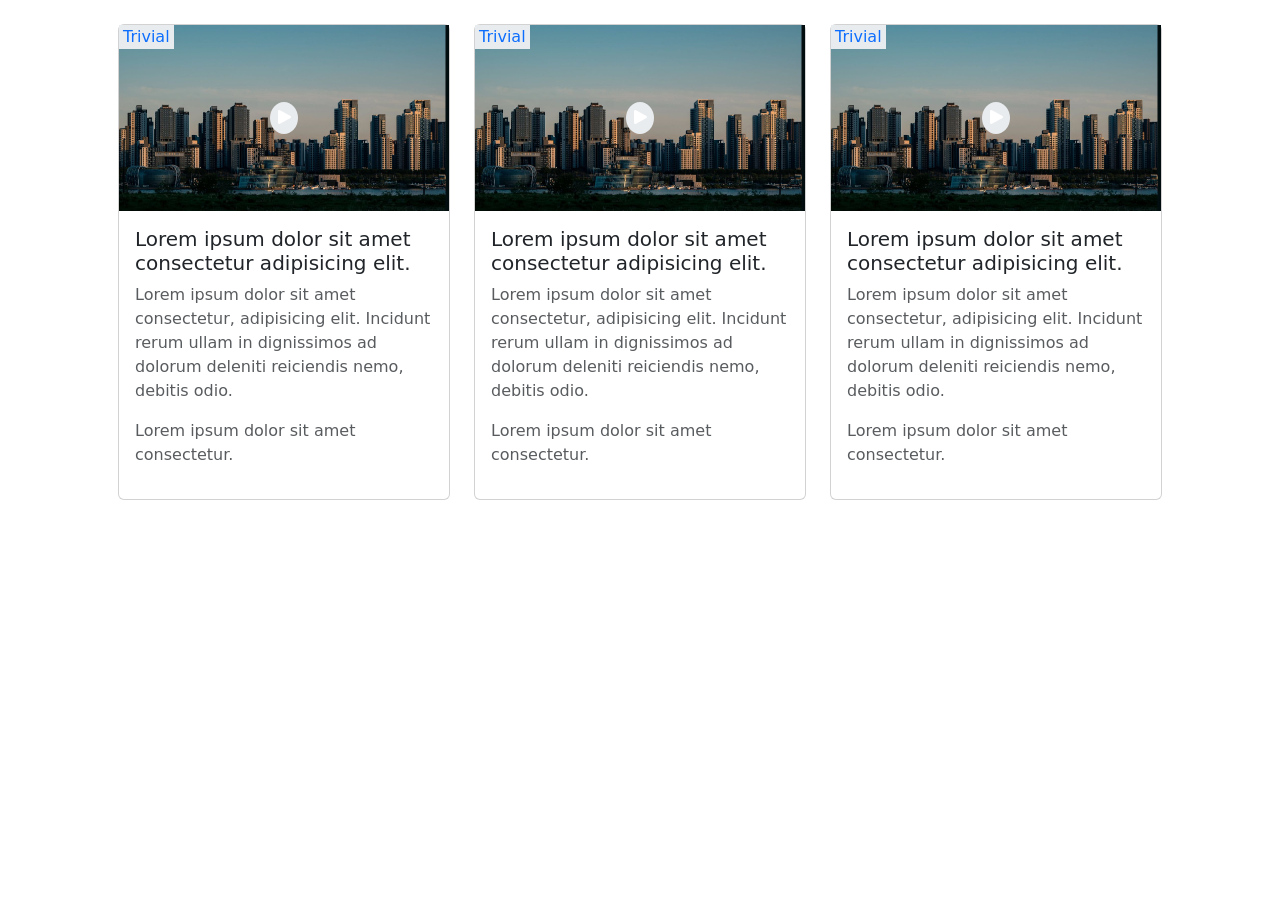
<file: bootstrap-cards/index.html>
<!DOCTYPE html>
<html lang="en">
<head>
    <meta charset="UTF-8">
    <meta name="viewport" content="width=device-width, initial-scale=1.0">
    <title>Document</title>
    <link rel="stylesheet" href="css/all.min.css">
    <link href="https://cdn.jsdelivr.net/npm/bootstrap@5.3.8/dist/css/bootstrap.min.css" rel="stylesheet" integrity="sha384-sRIl4kxILFvY47J16cr9ZwB07vP4J8+LH7qKQnuqkuIAvNWLzeN8tE5YBujZqJLB" crossorigin="anonymous">
</head>
<body>
    <div class="container">
        <div class="row d-flex justify-content-around m-4 ">
            <div class="col-md-4 d-flex">
                <div class="card">
                    <div class="card-up position-relative">
                            <img class="w-100" src="images/download (13).jpeg" alt="">
                        <div class=" position-absolute top-0 start-0 text-primary bg-body-secondary px-1">Trivial</div>
                        <div class="position-absolute top-50 start-50 bg-body-secondary rounded-circle p-1 translate-middle">
                            <i class="fa-solid fa-play text-white "></i>
                        </div>
                    </div>
                    <div class="card-down d-flex flex-column  p-3 justify-content-center">
                        <div class="">
                            <h5>Lorem ipsum dolor sit amet consectetur adipisicing elit.</h5>
                        </div>
                        <div class="text-body-secondary">
                            <p>Lorem ipsum dolor sit amet consectetur, adipisicing elit. Incidunt rerum ullam in dignissimos ad dolorum deleniti reiciendis nemo, debitis odio.</p>
                        </div>
                        <div class="text-body-secondary">
                            <p>Lorem ipsum dolor sit amet consectetur.</p>
                        </div>
                    </div>
                </div>
            </div>
            <div class="col-md-4">
                <div class="card">
                    <div class="card-up position-relative">
                            <img class="w-100" src="images/download (13).jpeg" alt="">
                        <div class="position-absolute top-0 start-0 text-primary bg-body-secondary px-1">Trivial</div>
                        <div class="position-absolute top-50 start-50 bg-body-secondary rounded-circle p-1 translate-middle">
                            <i class="fa-solid fa-play text-white "></i>
                        </div>
                    </div>
                    <div class="card-down d-flex flex-column  p-3 justify-content-center">
                        <div class="">
                            <h5>Lorem ipsum dolor sit amet consectetur adipisicing elit.</h5>
                        </div>
                        <div class="text-body-secondary">
                            <p>Lorem ipsum dolor sit amet consectetur, adipisicing elit. Incidunt rerum ullam in dignissimos ad dolorum deleniti reiciendis nemo, debitis odio.</p>
                        </div>
                        <div class="text-body-secondary">
                            <p>Lorem ipsum dolor sit amet consectetur.</p>
                        </div>
                    </div>
                </div>
            </div>
            <div class="col-md-4">
                <div class="card">
                    <div class="card-up position-relative">
                            <img class="w-100" src="images/download (13).jpeg" alt="">
                        <div class="position-absolute top-0 start-0 text-primary bg-body-secondary px-1">Trivial</div>
                        <div class="position-absolute top-50 start-50 bg-body-secondary rounded-circle p-1 translate-middle">
                            <i class="fa-solid fa-play text-white "></i>
                        </div>
                    </div>
                    <div class="card-down d-flex flex-column  p-3 justify-content-center">
                        <div class="">
                            <h5>Lorem ipsum dolor sit amet consectetur adipisicing elit.</h5>
                        </div>
                        <div class="text-body-secondary">
                            <p>Lorem ipsum dolor sit amet consectetur, adipisicing elit. Incidunt rerum ullam in dignissimos ad dolorum deleniti reiciendis nemo, debitis odio.</p>
                        </div>
                        <div class="text-body-secondary">
                            <p>Lorem ipsum dolor sit amet consectetur.</p>
                        </div>
                    </div>
                </div>
            </div>
        </div>
    </div>
    










    <script src="https://cdn.jsdelivr.net/npm/bootstrap@5.3.8/dist/js/bootstrap.bundle.min.js" integrity="sha384-FKyoEForCGlyvwx9Hj09JcYn3nv7wiPVlz7YYwJrWVcXK/BmnVDxM+D2scQbITxI" crossorigin="anonymous"></script>
</body>
</html>
</file>
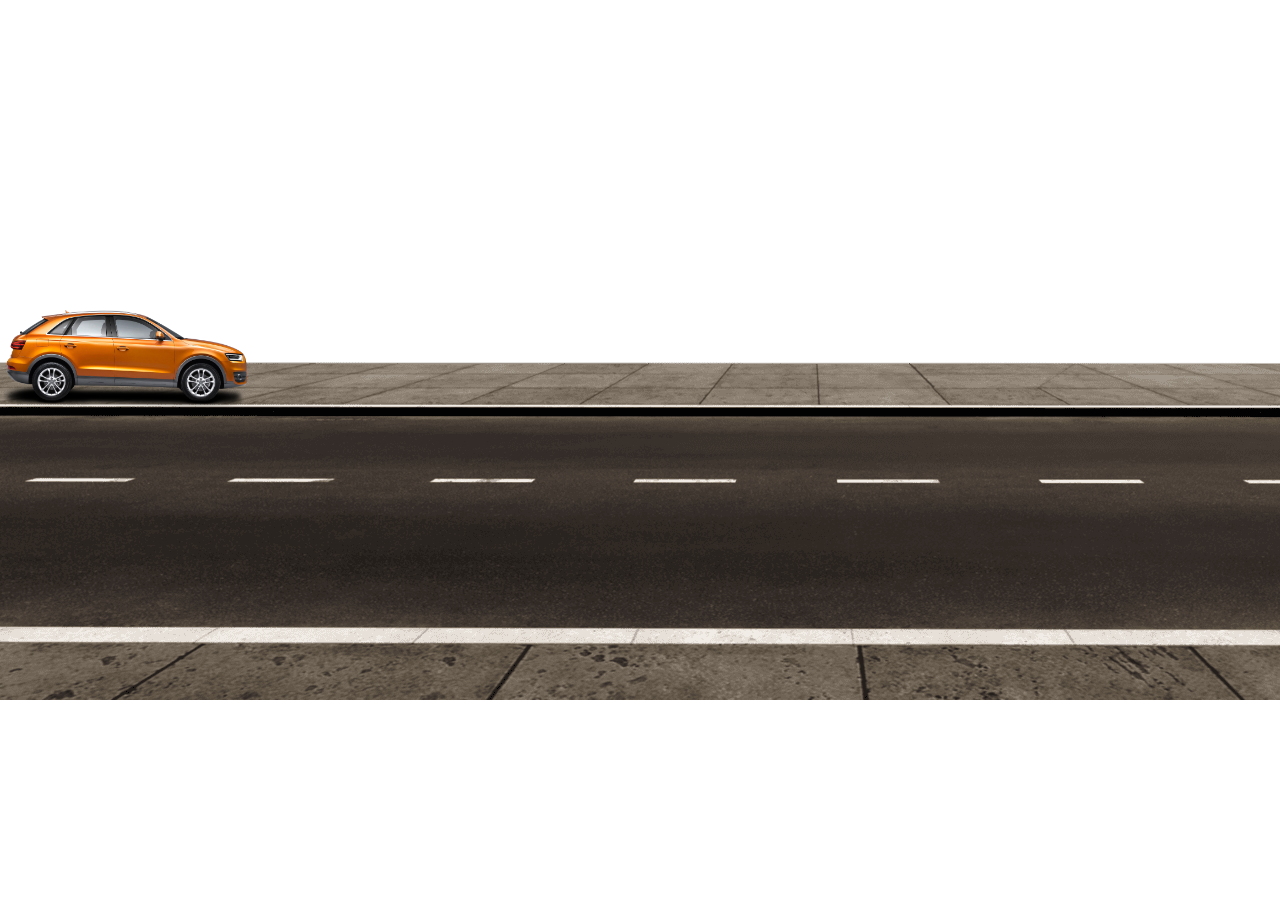
<file: car-animation/index.html>
<!DOCTYPE html>
<html lang="en">
<head>
    <meta charset="UTF-8">
    <meta name="viewport" content="width=device-width, initial-scale=1.0">
    <link rel="stylesheet" href="css/style.css">
    <title>Document</title>
</head>
<body>
    <div class="container">
    <img class="image" src="images/2-2-car-transparent.png" alt="">  
    </div>
</body>
</html>
</file>
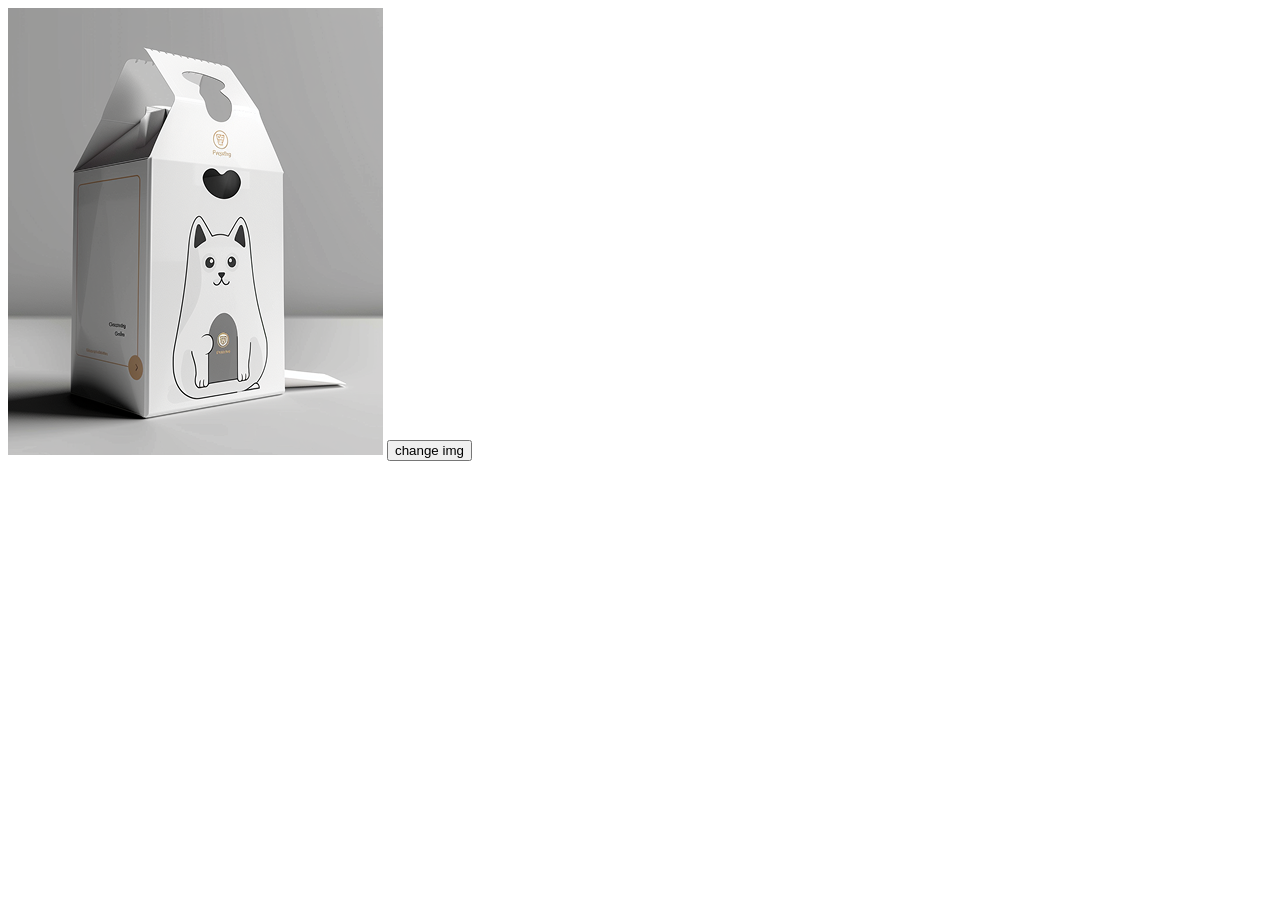
<file: change-img/index.html>
<!DOCTYPE html>
<html lang="en">
<head>
    <meta charset="UTF-8">
    <meta name="viewport" content="width=device-width, initial-scale=1.0">
    <title>Document</title>
</head>
<body>
    <img src="images/chemarro_about_a_design_of_a_pet_food_package_d4a19910-8b5f-4d58-b551-ed8984c3d276 (1).png" alt="">

    <button onclick="changeImg()">change img</button>
    <script src="script/script.js"></script>
</body>
</html>
</file>
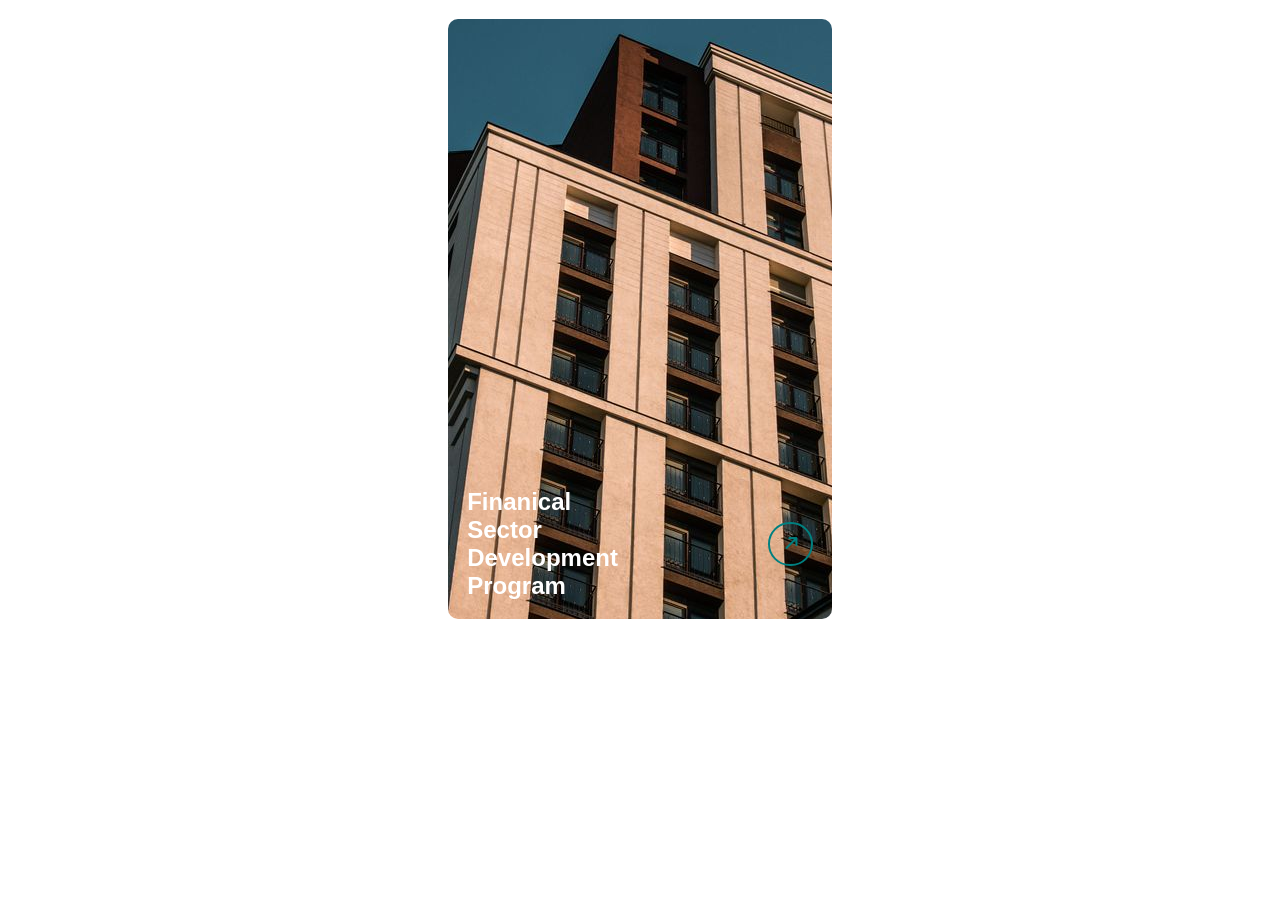
<file: flip-card/index.html>
<!DOCTYPE html>
<html lang="en">
<head>
    <meta charset="UTF-8">
    <meta name="viewport" content="width=device-width, initial-scale=1.0">
    <link rel="stylesheet" href="css/all.min.css">
    <link rel="stylesheet" href="css/style.css">
    <title>Document</title>
</head>
<body>
    <div class="container ">
        <div class="flip-card">
            <div class="inner">
                <div class="front bg-img">
                    <div class="body">
                        <h2>finanical sector development program</h2>
                        <div class="arrow-div">
                            <i class="fa-solid fa-arrow-up"></i>
                        </div>
                    </div>
                </div>
                <div class="back">
                    <h2>finanical sector development program</h2>
                    <p>Lorem ipsum dolor sit, amet consectetur adipisicing elit. Cum nesciunt ipsa nam eius ullam suscipit, facere recusandae iusto! Temporibus, consequuntur.</p>
                    <div class="link ">
                        <a  href="">read more</a>
                        <div class="arrow-div">
                            <i class="fa-solid fa-arrow-up"></i>
                        </div>
                    </div>

                </div>
           </div>
        </div>
    </div> 
</body>
</html>
</file>
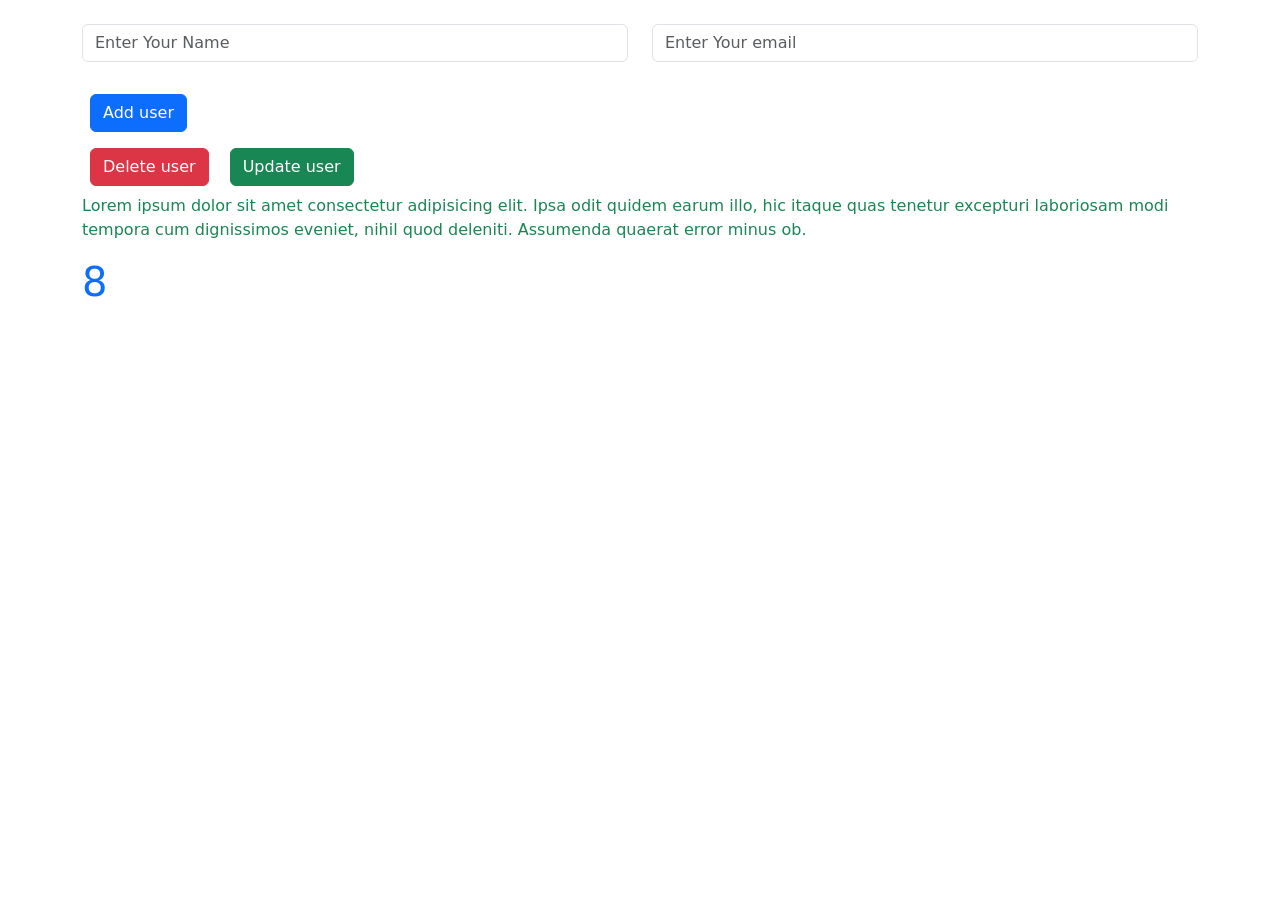
<file: form/index.html>
<!DOCTYPE html>
<html lang="en">
<head>
    <meta charset="UTF-8">
    <meta name="viewport" content="width=device-width, initial-scale=1.0">
    <link rel="stylesheet" href="css/all.min.css">
    <link rel="stylesheet" href="css/bootstrap.min.css">
    <title>Document</title>
</head>
<body>
    <div class="container">
    <form action="" class="row" id="Form">
        <div class="col-12 col-md-6">
        <input type="text" class="form-control my-4" id="name" name="name" placeholder="Enter Your Name">
        </div>
        <div class="col-12 col-md-6">
        <input type="email" class="form-control my-4" id="email" name="email" placeholder="Enter Your email">
        </div>
        <div class="d-flex">
        <button class="btn btn-primary  m-2" id="addBtn">Add user</button>
    </div>
</form>
<button class="btn btn-danger  m-2 "id="delBtn" >Delete user</button>
<button class="btn btn-success  m-2" id="updateBtn">Update user</button>
    <div id="userContainer">

    </div>
    <div class="div">
        <p class="text-success" id="text">Lorem ipsum dolor sit amet consectetur adipisicing elit. Ipsa odit quidem earum illo, hic itaque quas tenetur excepturi laboriosam modi tempora cum dignissimos eveniet, nihil quod deleniti. Assumenda quaerat error minus ob.</p>
    <h1 class="text-primary"></h1>
    </div>
    </div>
    



    <script src="js/bootstrap.min.js"></script>
    <script src="js/script.js"></script>
</body>
</html>
</file>
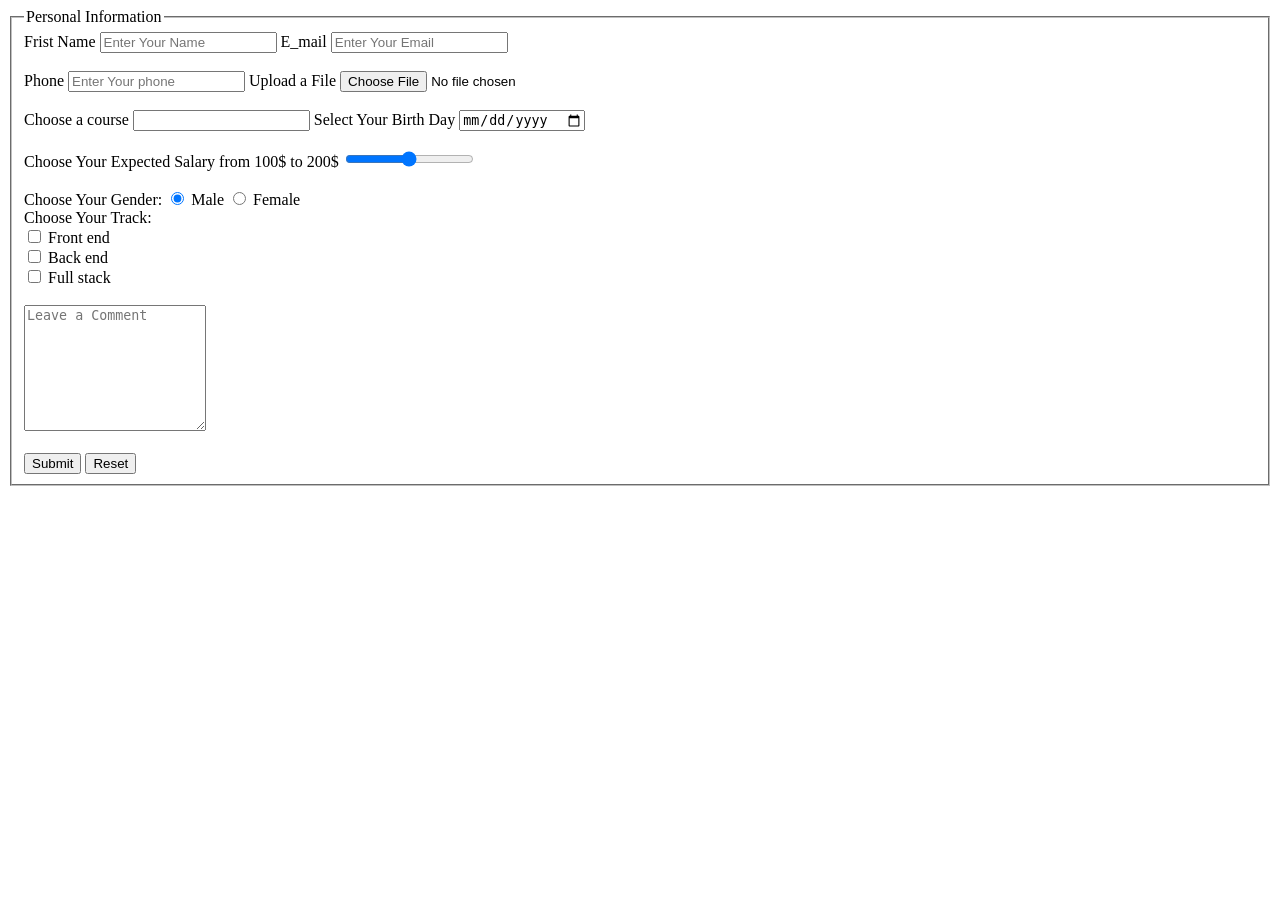
<file: html-form/index.html>
<!DOCTYPE html>
<html lang="en">
<head>
    <meta charset="UTF-8">
    <meta name="viewport" content="width=device-width, initial-scale=1.0">
    <title>Document</title>
</head>
<body>
    <form action="" method="post">
        <fieldset >
            <legend>Personal Information</legend>
        <label for="fname">Frist Name</label>
        <input type="text" pattern="[A-Za-z ]+" name="fname" placeholder="Enter Your Name" maxlength="5" id="fname" >
        
        <label for="email">E_mail</label>
        <input type="email" name="email" placeholder="Enter Your Email"  id="email" required pattern="[a-zA-Z0-9._%+-]+@[a-zA-Z0-9.-]+\.[a-zA-Z]{2,}"><br><br>
        <label for="phone">Phone</label>
        <input type="tel" name="phone" placeholder="Enter Your phone"  id="phone" required pattern="01[0125][0-9]{8}" >
        <label for="file">Upload a File</label>
        <input type="file" name="file"  id="file" required accept=".png" ><br><br>  
        <label for="course">Choose a course</label>

        <input list="courses" id="course" name="course">
        <datalist id="courses">
           <option value="Network">
           <option value="AI">
           <option value="Front end">
           <option value="Back end">
        </datalist>

        <label for="bday">Select Your Birth Day</label>
        <input type="date" name="bd"  id="bday" required  ><br><br> 

        
        <label for="salary">Choose Your Expected Salary from 100$ to 200$</label>
        <input type="range" min="100" max="200" id="salary" name="salary"><br><br> 
        
        <label >Choose Your Gender:</label>
        <input type="radio" name="gender" value="Male"  checked> <label >Male</label>
        <input type="radio" name="gender" value="Female" > <label >Female</label><br>

        <label >Choose Your Track:</label><br>
        <input type="checkbox" name="Track1" value="Front end" > <label >Front end</label><br>
        <input type="checkbox" name="Track2" value="Back end" > <label >Back end</label><br>
        <input type="checkbox" name="Track2" value="Full stack" > <label >Full stack</label><br>
        
        <br><textarea cols="20" rows="8" name="comment"  required  placeholder="Leave a Comment" pattern="[A-Za-z ]+"></textarea> <br><br>

        <input type="submit">
        <input type="reset">
    </fieldset>
    </form>
</body>
</html>
</file>
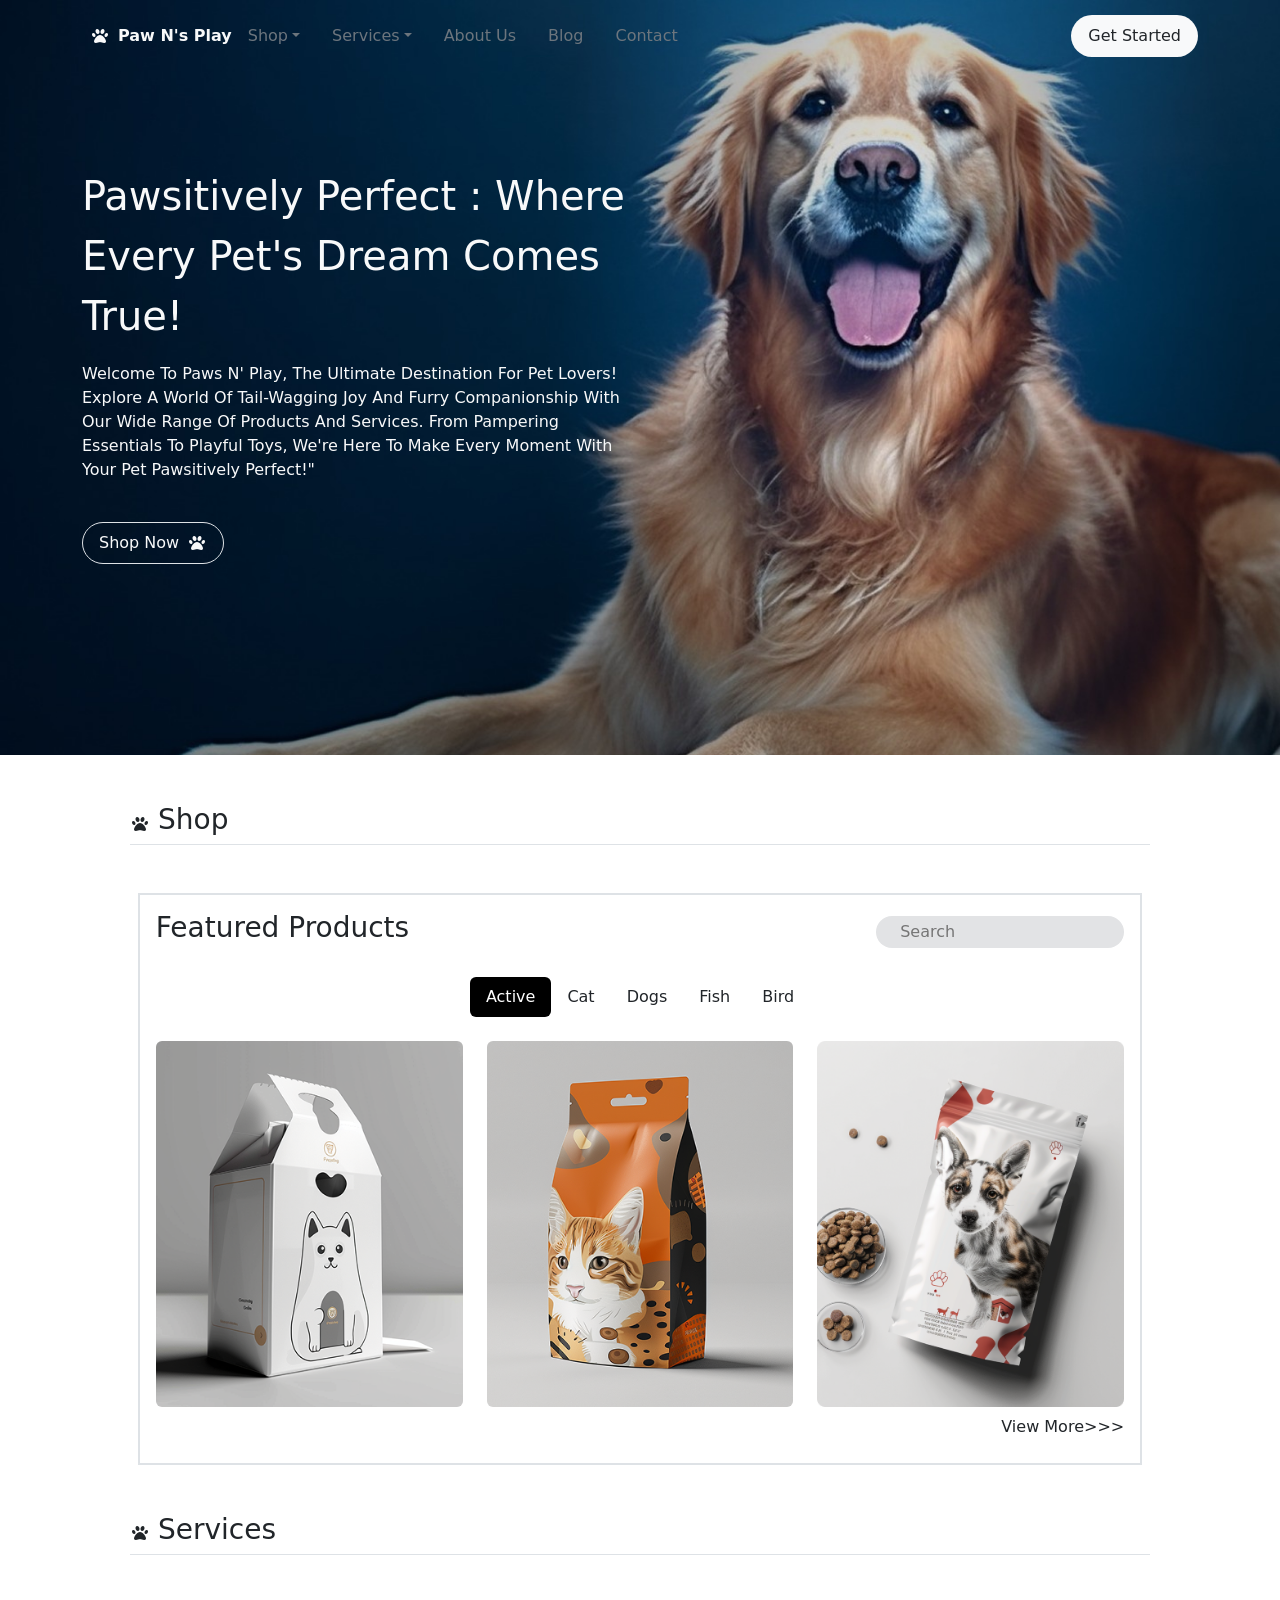
<file: pawsitively/index.html>
<!doctype html>
<html lang="en">
  <head>
    <meta charset="UTF-8" />
    <meta name="viewport" content="width=device-width, initial-scale=1.0" />
    <link rel="stylesheet" href="css/all.min.css" />
    <link rel="stylesheet" href="css/bootstrap.min.css" />
    <link rel="stylesheet" href="css/style.css" />
    <title>pawsitively</title>
  </head>
  <body>
    <nav class="position-absolute  w-100 py-2">
      <div
        class="container d-flex align-items-center justify-content-between  "
      >
        <ul class="nav justify-content-center p-2">
          <div
            class="d-flex align-items-center gap-2 justify-content-center text-light"
          >
            <i class="fa-solid fa-paw"></i>
            <span class="fw-bold">Paw n's play</span>
          </div>
          <li class="nav-item dropdown">
            <a
              class="nav-link dropdown-toggle text-secondary text-secondary"
              data-bs-toggle="dropdown"
              href="#"
              role="button"
              aria-expanded="false"
              >shop</a
            >
            <ul class="dropdown-menu">
              <li><a class="dropdown-item" href="#">Action</a></li>
              <li><a class="dropdown-item" href="#">Another action</a></li>
              <li><a class="dropdown-item" href="#">Something else here</a></li>
              <li>
                <hr class="dropdown-divider" />
              </li>
              <li><a class="dropdown-item" href="#">Separated link</a></li>
            </ul>
          </li>
          <li class="nav-item dropdown">
            <a
              class="nav-link dropdown-toggle text-secondary"
              data-bs-toggle="dropdown"
              href="#"
              role="button"
              aria-expanded="false"
              >Services</a
            >
            <ul class="dropdown-menu">
              <li><a class="dropdown-item" href="#">Action</a></li>
              <li><a class="dropdown-item" href="#">Another action</a></li>
              <li><a class="dropdown-item" href="#">Something else here</a></li>
              <li><hr class="dropdown-divider" /></li>
              <li><a class="dropdown-item" href="#">Separated link</a></li>
            </ul>
          </li>
          <li class="nav-item">
            <a
              class="nav-link active text-secondary"
              aria-current="page"
              href="#"
              >about us</a
            >
          </li>
          <li class="nav-item">
            <a class="nav-link text-secondary" href="#">blog</a>
          </li>
          <li class="nav-item">
            <a class="nav-link text-secondary" href="#">contact</a>
          </li>
        </ul>
        <div class="nav-btn">
          <button
            class="btn bg-light rounded-pill py-2 px-3 text-capitalize fw-medium"
          >
            get started
          </button>
        </div>
        <div class="text-light d-none nav-bar border border-2 rounded-1">
          <i class="fa-solid fa-bars"></i>
        </div>
      </div>
    </nav>
    <section class="sec1">
      <div
        class="container d-flex flex-column justify-content-start align-items-left text-light"
      >
        <p class="fs-1 fw-medium first-head w-50">
          Pawsitively Perfect : Where Every Pet's Dream Comes True!
        </p>
        <p class="first-body w-50">
          Welcome to Paws n' Play, the ultimate destination for pet lovers!
          Explore a world of tail-wagging joy and furry companionship with our
          wide range of products and services. From pampering essentials to
          playful toys, we're here to make every moment with your pet
          pawsitively perfect!"
        </p>
        <button
          class="btn bg-transparent text-light rounded-pill py-2 px-3 text-capitalize fw-medium d-flex gap-2 align-items-center border shop my-4"
        >
          <span>shop now</span>
          <i class="fa-solid fa-paw"></i>
        </button>
      </div>
    </section>
    <section class="sec2">
      <div class="container">
        <div class="d-flex align-items-center justify-content-between gap-2 border-bottom m-5">
          <div class="d-flex align-items-center gap-2">
            <i class="fa-solid fa-paw"></i>
          <h3>shop</h3>
          </div>
          <div class="text-secondary magnifying-glass d-none">
            <i class="fa-solid fa-magnifying-glass"></i>
          </div>

        </div>
        <div class="border border-2 featured p-3">
          <div class="d-flex justify-content-between align-items-center">
            <h3>featured products</h3>
            <div>
              <input
                class="bg-secondary-subtle border-0 rounded-pill py-1 px-4 search"
                type="text"
                placeholder="search"
              />
            </div>
          </div>
          <div>
            <ul class="nav nav-pills justify-content-center fw-medium py-4">
              <li class="nav-item">
                <a class="nav-link active random" aria-current="page" href="#"
                  >Active</a
                >
              </li>
              <li class="nav-item">
                <a class="nav-link text-dark" href="#">cat</a>
              </li>
              <li class="nav-item">
                <a class="nav-link text-dark" href="#">dogs</a>
              </li>
              <li class="nav-item">
                <a class="nav-link text-dark" href="#">fish</a>
              </li>
              <li class="nav-item">
                <a class="nav-link text-dark" href="#">bird</a>
              </li>
            </ul>
          </div>
          <div class="row row-gap-3">
            <div class="col-lg-4 col-md-6 col-sm-12  ">
                <img
                  class="rounded-2 shop-img w-100"
                  src="images/chemarro_about_a_design_of_a_pet_food_package_d4a19910-8b5f-4d58-b551-ed8984c3d276 (1).png"
                  alt=""
                />
                </div>
                <div class="col-lg-4 col-md-6 col-sm-12   ">
                <img
                  class="rounded-2 shop-img w-100"
                  src="images/chemarro_about_a_design_of_a_pet_food_package_d4a19910-8b5f-4d58-b551-ed8984c3d276.png"
                  alt=""
                />
                </div>
                <div class="col-lg-4 col-md-6 col-sm-12  spical-img ">
                <img class="shop-img w-100" src="images/Product Card.png" alt="" />
                </div>
          </div>
          <div class="d-flex justify-content-end py-2 ">
            <a class='view-more' href="#">view more>>></a>
          </div>
        </div>
      </div>
    </section>
    <section>
        <div class="container">
             <div class="d-flex align-items-center justify-content-between gap-2 border-bottom m-5">
          <div class="d-flex align-items-center gap-2">
            <i class="fa-solid fa-paw"></i>
          <h3>services</h3>
          </div>
        </div>
       

        </div>


    </section>
    <script src="script/bootstrap.min.js"></script>
  </body>
</html>
</file>
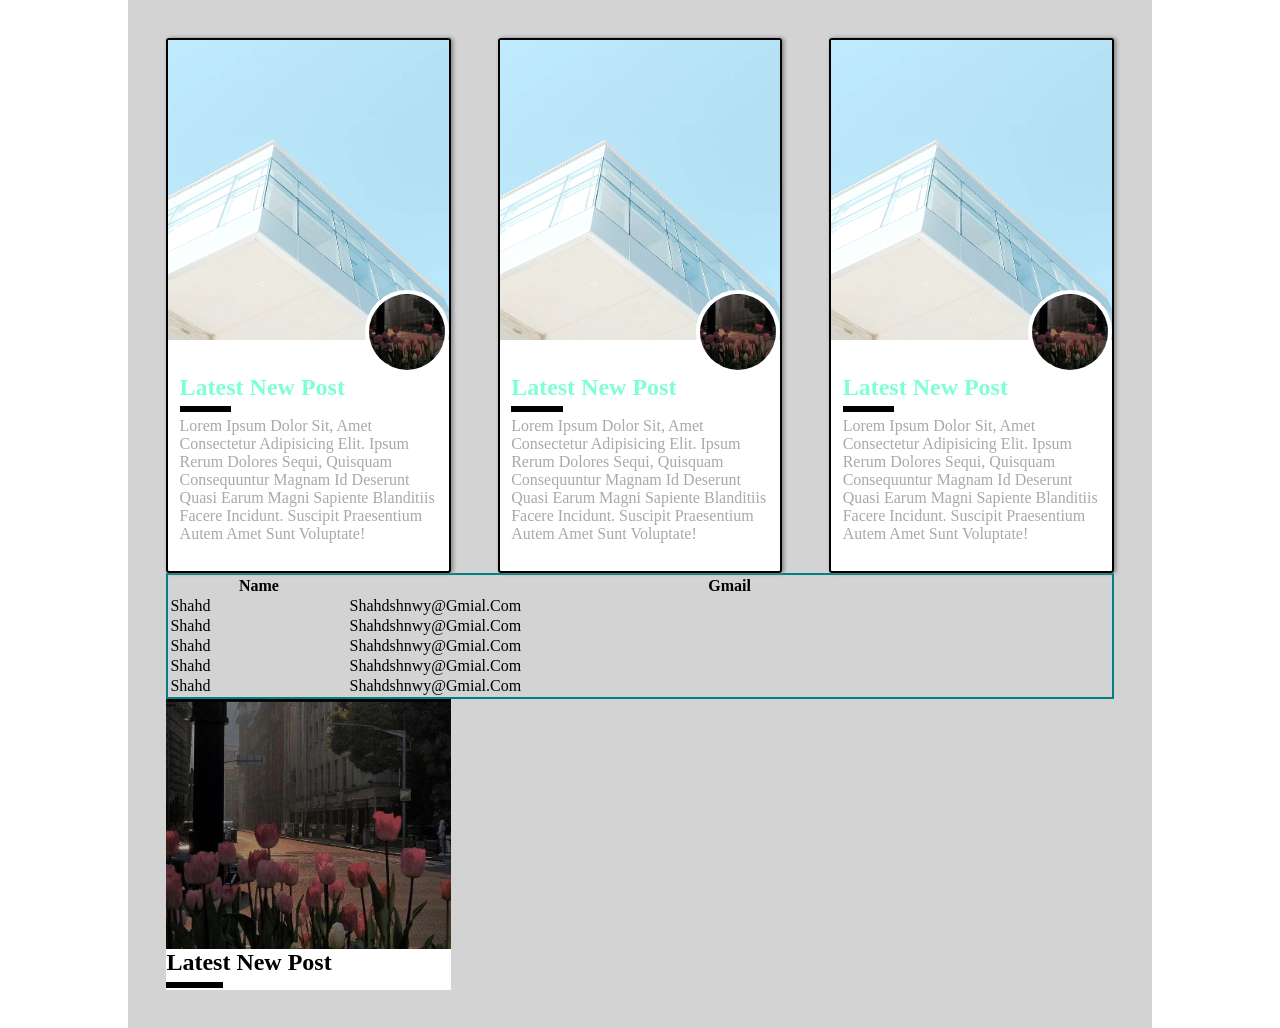
<file: session-exercises/index.html>
<!DOCTYPE html>
<html lang="en">
<head>
    <meta charset="UTF-8">
    <meta name="viewport" content="width=device-width, initial-scale=1.0">
    <link rel="stylesheet" href="css/style.css">
    <title>Document</title>
</head>
<body>
    <div class="container">
        <div class="card-container">
        <div class="card one">
            <div class="image-cont">
                <img class="bg-img" src="images/download (14).jpeg" alt="">
            <div class="layout">
                <p>read more</p>
            </div>
        </div>
            
            <div class="picture-cont"><img class="pic-img" src="images/download (19).jpeg" alt=""></div>
            <div class="body">
                <h2>latest new post</h2>
                <hr class="line">
                <p>Lorem ipsum dolor sit, amet consectetur adipisicing elit. Ipsum rerum dolores sequi, quisquam consequuntur magnam id deserunt quasi earum magni sapiente blanditiis facere incidunt. Suscipit praesentium autem amet sunt voluptate!</p>
            </div>
        </div>
        <div class="card two">
            <div class="image-cont">
                <img class="bg-img" src="images/download (14).jpeg" alt="">
            <div class="layout">
                <p>read more</p>
            </div>
        </div>
            
            <div class="picture-cont"><img class="pic-img" src="images/download (19).jpeg" alt=""></div>
            <div class="body">
                <h2>latest new post</h2>
                <hr class="line">
                <p>Lorem ipsum dolor sit, amet consectetur adipisicing elit. Ipsum rerum dolores sequi, quisquam consequuntur magnam id deserunt quasi earum magni sapiente blanditiis facere incidunt. Suscipit praesentium autem amet sunt voluptate!</p>
            </div>
        </div>
        <div class="card three">
            <div class="image-cont">
                <img class="bg-img" src="images/download (14).jpeg" alt="">
            <div class="layout">
                <p>read more</p>
            </div>
        </div>
            
            <div class="picture-cont"><img class="pic-img" src="images/download (19).jpeg" alt=""></div>
            <div class="body">
                <h2>latest new post</h2>
                <hr class="line">
                <p>Lorem ipsum dolor sit, amet consectetur adipisicing elit. Ipsum rerum dolores sequi, quisquam consequuntur magnam id deserunt quasi earum magni sapiente blanditiis facere incidunt. Suscipit praesentium autem amet sunt voluptate!</p>
            </div>
        </div>
        </div>
        <div class="table-container">
            <table class="data">
                
                
            <tr class="row">
                <th>name</th>
                <th>gmail</th>
            </tr>
            <tr>
                <td>shahd</td>
                <td>shahdshnwy@gmial.com</td>
            </tr>
            <tr>
                <td>shahd</td>
                <td>shahdshnwy@gmial.com</td>
            </tr>
            <tr>
                <td>shahd</td>
                <td>shahdshnwy@gmial.com</td>
            </tr>
            <tr>
                <td>shahd</td>
                <td>shahdshnwy@gmial.com</td>
            </tr>
            <tr>
                <td>shahd</td>
                <td>shahdshnwy@gmial.com</td>
            </tr>
            </table>
        </div>

        <div class="newcity ">
            <div class="image">
                <img class="pic" src="images/download (19).jpeg" alt="">
                <div class="p-absoult">
                    <h2>latest new post</h2>
                    <hr class="line ">
                    <p class="text-gray">Lorem ipsum dolor sit, amet consectetur adipisicing elit.  raesentium autem amet sunt voluptate!</p>
                    <a href="" class="link">read more</a>
                </div>
            </div>

        </div>


        
    </div>
    
</body>
</html>
</file>
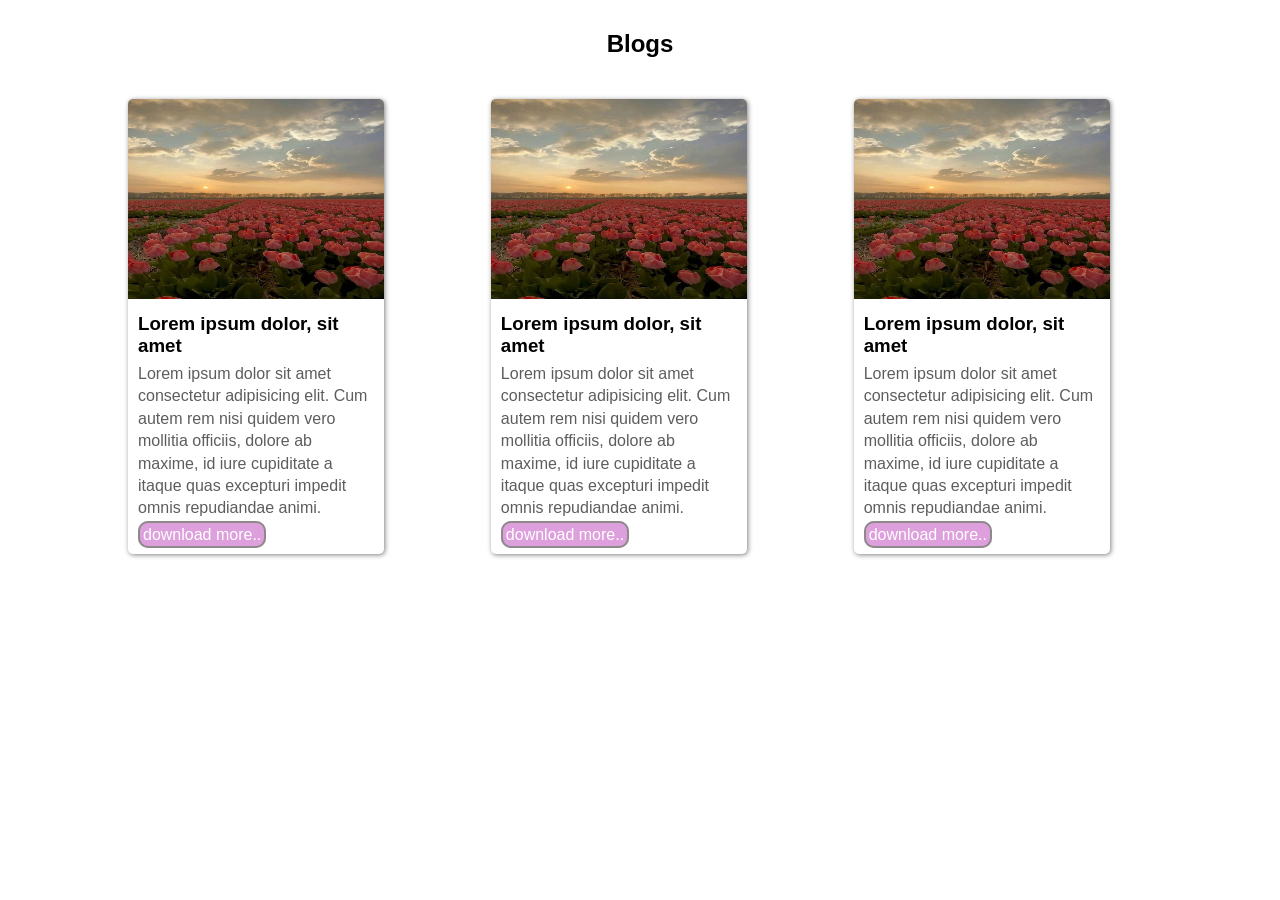
<file: css-section/Task1/index.html>
<!DOCTYPE html>
<html lang="en">
<head>
    <meta charset="UTF-8">
    <meta name="viewport" content="width=device-width, initial-scale=1.0">
    <title>Document</title>
    <link rel="stylesheet" href="css/style.css">
</head>
<body>
    <div class="container">
        <div class="header">
            <h2>Blogs</h2>
        </div>
        <div class="card">
            <div class="card-img">
            <img src="imgs/download (6).jpeg" alt="flower">
        </div>
        <div class="card-body">
            <h3>Lorem ipsum dolor, sit amet </h3>
            <p>Lorem ipsum dolor sit amet consectetur adipisicing elit. Cum autem rem nisi quidem vero mollitia officiis, dolore ab maxime, id iure cupiditate a itaque quas excepturi impedit omnis repudiandae animi.</p>
            <a href="https://www.pinterest.com/?utm_source=homescreen_icon">download more..</a>
        </div>
        </div>
        <div class="card middle-card">
            <div class="card-img">
            <img src="imgs/download (6).jpeg" alt="flower">
        </div>
        <div class="card-body ">
            <h3>Lorem ipsum dolor, sit amet </h3>
            <p>Lorem ipsum dolor sit amet consectetur adipisicing elit. Cum autem rem nisi quidem vero mollitia officiis, dolore ab maxime, id iure cupiditate a itaque quas excepturi impedit omnis repudiandae animi.</p>
            <a href="https://www.pinterest.com/?utm_source=homescreen_icon">download more..</a>
        </div>
        </div>
        <div class="card">
            <div class="card-img">
            <img src="imgs/download (6).jpeg" alt="flower">
        </div>
        <div class="card-body">
            <h3>Lorem ipsum dolor, sit amet </h3>
            <p>Lorem ipsum dolor sit amet consectetur adipisicing elit. Cum autem rem nisi quidem vero mollitia officiis, dolore ab maxime, id iure cupiditate a itaque quas excepturi impedit omnis repudiandae animi.</p>
            <a href="https://www.pinterest.com/?utm_source=homescreen_icon">download more..</a>
        </div>
        </div>
    </div>
</body>
</html>
</file>
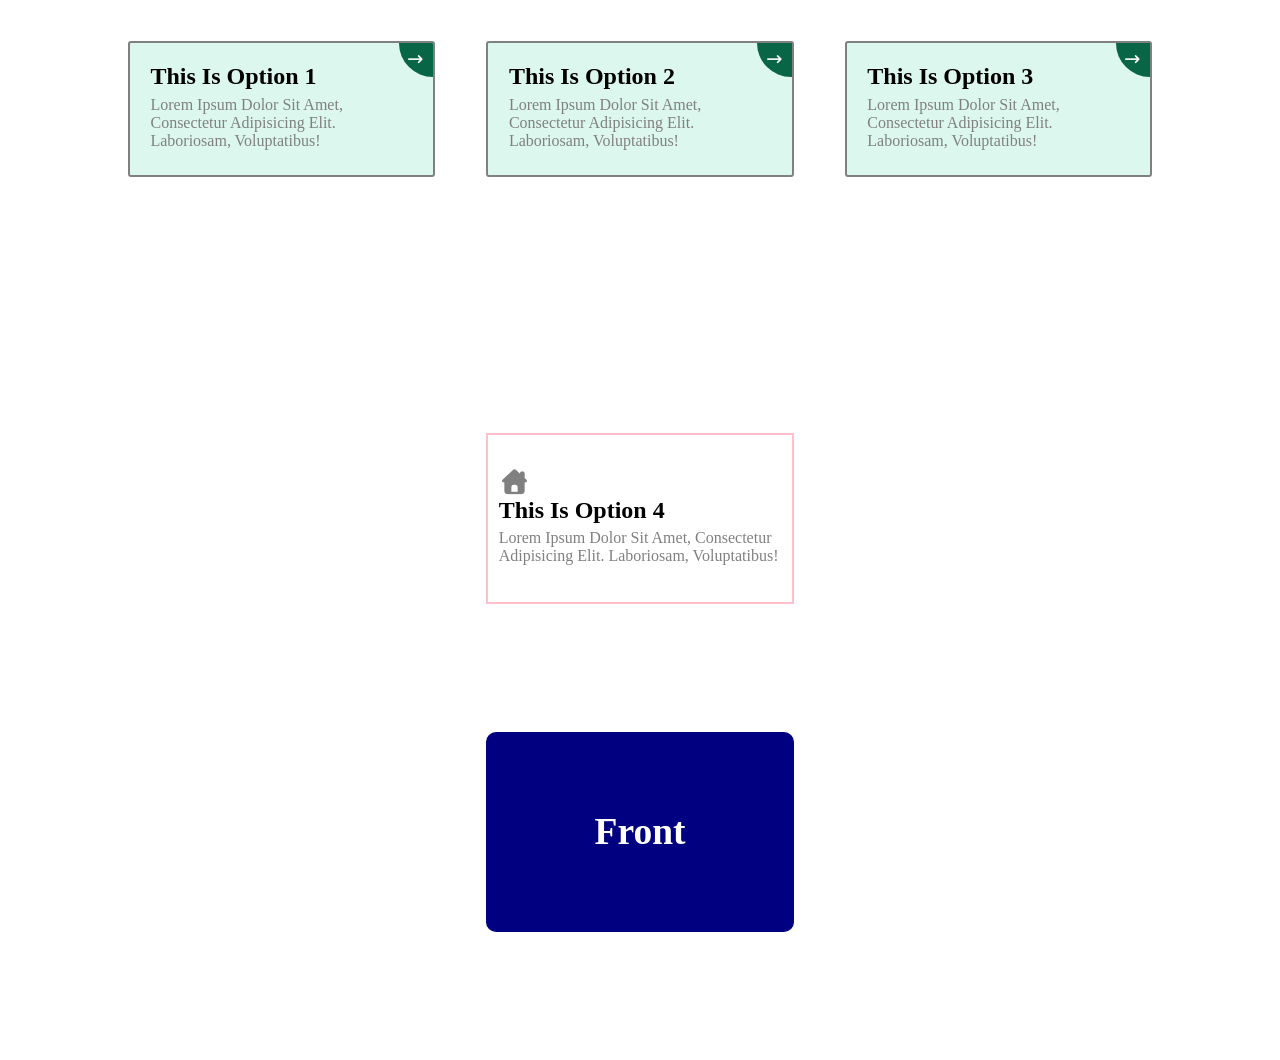
<file: hover-effect/task1/index.html>
<!DOCTYPE html>
<html lang="en">
<head>
    <meta charset="UTF-8">
    <meta name="viewport" content="width=device-width, initial-scale=1.0">
    <link rel="stylesheet" href="css/all.min.css">
    <link rel="stylesheet" href="css/style.css">
    <title>Document</title>
    <div class="container">
        <div class="card-container">
            <div class="card one">
                <h2>this is option 1</h2>
                <p class="text-gray">Lorem ipsum dolor sit amet, consectetur adipisicing elit. Laboriosam, voluptatibus!</p>
                <div class="arrow"><i class="fa-solid fa-arrow-right-long"></i></div>
            </div>
            <div class="card two">
                <h2>this is option 2</h2>
                <p class="text-gray">Lorem ipsum dolor sit amet, consectetur adipisicing elit. Laboriosam, voluptatibus!</p>
                <div class="arrow"><i class="fa-solid fa-arrow-right-long"></i></div>
            </div>
            <div class="card three">
                <h2>this is option 3</h2>
                <p class="text-gray">Lorem ipsum dolor sit amet, consectetur adipisicing elit. Laboriosam, voluptatibus!</p>
                <div class="arrow"><i class="fa-solid fa-arrow-right-long"></i></div>
            </div>
        </div>
        <div class="card-container-down ">
            <div class="card-down four">
                <i class="fa-solid fa-house-chimney"></i>
                <h2>this is option 4</h2>
                <p class="text-gray">Lorem ipsum dolor sit amet, consectetur adipisicing elit. Laboriosam, voluptatibus!</p>
                <div class="arrow-down"><i class="fa-solid fa-arrow-up-long"></i></div>
            </div>
        </div>
    </div>
    <section>
        <div class="container padding">
            <div class="d-flex ">
                <div class="flip-card ">
                    <div class="inner">
                        <div class="front d-flex ">
                            <h2>front</h2>
                        </div>
                        <div class="back d-flex">
                            <h2>back</h2>
                        </div>
                    </div>
                </div>
            </div>
        </div>
    </section>
</head>
<body>
    
</body>
</html>
</file>
<file: car-animation/css/style.css>
*{
    padding: 0%;
    margin: 0%;
    box-sizing: border-box;
}
.container{
    width: 100%;
    height: 100vh;
    background-image: url(../images/empty-asphalt-road-with-two-sidewalks-in-isolated-on-transparent-background-png.png);
}
.image{
    width: 20%;
    margin-top: 23%;
    animation: car 3s linear infinite;
}
@keyframes car{
    from{
        transform: translateX(0%);
    }
    
    to{
        transform: translateX(100vw);
    }
}
</file>
<file: flip-card/css/style.css>
*{
    padding: 0%;
    margin: 0%;
    box-sizing: border-box;
    font-family: Arial, Helvetica, sans-serif;
    text-transform: capitalize;
}
.container{
    width: 30%;
    margin: auto;
}
a{
    text-decoration: none;
    color: inherit;
}
.front{
    background-image: url(../images/download\ \(16\).jpeg);
    background-position: center;
    background-repeat: no-repeat;
    align-items: end;
    color: white;  
}
.front,.back{
    height: 600px;
    display: flex;  
    border-radius: 10px;
    backface-visibility: hidden;

}
.inner{
    position: relative;
    margin: 5% 0%;
    transform-style: preserve-3d;
    transition: 2s;
}
.body{
    display: flex;
    justify-content: space-between;
    align-items: center;
    padding: 5%;
}
.back{
    background-color: antiquewhite;
    justify-content: center;
    align-items: start;
    flex-direction: column;
    padding: 5%;
    position: absolute;
    top: 0%;
    width: 100%;
    transform: rotateY(180deg);

}
.body h2 ,.back h2{
    width: 50%;
}
.arrow-div{
    border: 2px solid teal;
    border-radius: 50%;
    aspect-ratio: 1/1;
    padding: 3%;
    display: flex; 
    color: teal;
}
.body .fa-arrow-up{
    transform: rotate(45deg);  
}
.back .fa-arrow-up{
    transform: rotate(90deg);
}
.back p{
    color: gray;
    line-height: 1.5;
    padding: 10% 0%;
}
.link{
    align-self: self-end;
    display: flex;
    align-items: center;
   padding: 2%;
    gap: 10%;
    color: teal;
}
.flip-card:hover .inner{
    transform: rotateY(180deg);
}
</file>
<file: pawsitively/css/style.css>
*{
    padding: 0%;
    margin: 0%;
    box-sizing: border-box;
    text-decoration: none !important;
    text-transform: capitalize;
}
a{
    color: inherit !important;
}
.sec1{
    background-image: url(../images/WhatsApp\ Image\ 2026-07-16\ at\ 10.59.35\ AM.jpeg);
    width: 100%;
    background-repeat: no-repeat;
    background-size: cover;
    padding: 13% 0%; 
}
.featured{
    width: 90%;
    margin: auto;
}
.shop{
    width: fit-content;
}
.random{
    background-color: black !important;
    color: white !important;
}
.services-img-1{
    background-image: url(../images/chomonwt_Asian_teenage_girl_with_small_dog_cuddling_laughing_fe_162bb75a-bb93-44b2-8cfa-bddcd35533fd\ 1.png);
   width: 300px;
   height: 300px;
    background-repeat: no-repeat;
    background-size: cover;
   
}

@media (max-width: 767px) {
    nav .nav-item,.nav-btn,.spical-img,.search,.view-more{
        display: none;
    }
    .first-head{
       font-size: 25px !important;
       width: 80% !important;
       padding-top: 10%;
    }
    .first-body{
        width: 80% !important;
    }
   .nav-bar,.magnifying-glass{
        display: block !important;
    }
   
}
</file>
<file: session-exercises/css/style.css>
*{
    padding: 0%;
    margin: 0%;
    box-sizing: border-box;
    font-family: Georgia, 'Times New Roman', Times, serif;
    text-transform: capitalize;
}

.container{
    width: 80%;
    margin: auto;
    background-color:lightgray;
     padding: 3%;
    
}

.card-container{
display: flex;
    justify-content: space-between;
   
}

.card{
    width: 30%;
    border: 2px solid black;
    border-radius: 3px;
    box-shadow: 2px 0px 4px gray;
    position: relative;
    background-color: white;
}
.bg-img{
    width: 100%;
    height: 300px;
    display: block;
    filter: contrast(120%)
}

.pic-img{
    width: 100%;
    aspect-ratio: 1/1;
    border: 4px solid white;
    border-radius: 50%;
}
.image-cont{
    position: relative;
}
.picture-cont{
    position: absolute;
    top: 47%;
    left: 70%;
}
.body{
    padding: 10% 4%;
}
.body h2{
    color: aquamarine;
    margin: 2% 0%;
}
.body p{
    color: darkgray;
}
.line{
    width: 20%;
    border: 3px solid black;
    margin: 2% 0%;
}
.card:hover .layout{
    opacity: 1;
}
.layout{
    position: absolute;
    top: 0%;
    left: 0%;
    width: 100%;
    height: 100%;
    background-color: rgba(0, 0, 0, 0.363);
    opacity: 0;
    transition: 1s;
    border: none;
}
.layout p{
    margin-top: 70%;
    margin-left: 10%;
    color: white;
    font-size: 18px;
}

.data{
    width: 100%;  
}
table{
    border: 2px solid teal;
}
.newcity{
width: 30%;
overflow: hidden;
}
.image{
    position: relative;
   
}
.pic{
    width: 100%;
}
.p-absoult{
    background-color: white;
    position: absolute;
    height: 100%;
    top: 86%;  
    transition: .8s all ease-in; 
    display: flex;
    flex-direction: column;
    
}
.image:hover .p-absoult {
   top: 0%;
}
.link{
    color: teal;
    margin: 3% 0%;
    display: inline-block;
    font-size: 18px;
    text-decoration: none;
}
.text-gray{
    color: gray;
}

.one:hover{
    transform:scale(.95) ;
}
.two:hover{
    transform: skewX(3deg);
}
.three:hover{
    transform: translateY(-3%);
}
</file>
<file: css-section/Task1/css/style.css>
*{
    padding: 0px;
    margin: 0px;
    box-sizing: border-box; /*defoult -> cintained box*/
    text-decoration: none; 
    font-family: Arial, Helvetica, sans-serif;
}
.container{
    width: 80%;
    margin: auto;
}
.card{
    display: inline-block;
    width: 25%;
    box-shadow: 1px 1px 5px gray ; 
    border-radius: 5px; 
}
.card img{
    width: 100%;
    height: 200px; 
    border-top-left-radius: 5px;  
    border-top-right-radius: 5px;  
}
.middle-card{
    margin: 4% 10%;
}
.card-body{
    padding: 10px;
}
.card p{
    line-height: 1.4;
    color: rgb(94, 93, 93);
}
.card p,.card h3{
    padding-bottom: 6px;
}
.card a{
    color: white;
    background-color: plum;
    border: 2px solid rgb(141, 138, 138);
    border-radius: 10px;
    padding: 3px;
}
.header{
    margin-top: 30px ;
    text-align: center;
}
</file>
<file: hover-effect/task1/css/style.css>
*{
    padding: 0%;
    margin: 0%;
    box-sizing: border-box;
    text-transform: capitalize;
}
.container{
    width: 80%;
    margin: auto;
}
.card{
    padding: 2%;
    width: 30%;
    background-color: rgba(219, 247, 237, 0.952);
    border-radius: 3px;
    position: relative;
    transition: .2s all ease-in;
    border: 2px solid gray;
    transition: 1s;
    
}
.card-container{
    margin: 4% 0%;
    display: flex;
    justify-content: space-between;
}
.text-gray{
    color: gray; 
    padding: 2% 0%;
}
.arrow{
    background-color: rgb(8, 101, 70);
    color: white;
    position: absolute;
    top: 0%;
    right: 0%;
    padding: 3%;
    border-bottom-left-radius: 100%;
    font-size: 13px;   
}
.card-container-down{
    display: flex;
    justify-content: center;
    margin-top: 25%;
}
.card-down{
    border: 2px solid gray;
    width: 30%;
    padding: 3% 1%;
}
.fa-house-chimney{
    color: gray;
    font-size: 25px;
    padding: 1% 0%;
}
.one{
    overflow: hidden;
    position: relative;
    z-index: 1;
}
.one::before{
    content: "";
    position: absolute;
    width: 0;
    height: 0;
    top: 0;
    right: 0;
    background-color: rgb(8, 101, 70);
    border-radius: 50%;
    transform: translate(50%,-50%);
    transition: 1s ;
    z-index: -1;
}
.one:hover::before{
    width: 1000px;
    height: 1000px;
}
.one:hover{
    color: white;
}
.two:hover{
    transform: translateY(-3px);
    box-shadow: 0px 3px 5px gray;
}
.three:hover { 
    border: 2px solid teal;
}

.three:hover p{ 
    color: teal;
}
.container:has(.three:hover) .one,
.container:has(.three:hover) .two ,
.container:has(.three:hover) .four {
opacity: 0.5;
}

.four{
    position: relative;
    overflow: hidden;
    border: 2px solid pink;
}

.four::after{
    content: "";
    position: absolute;
    top: 0;
    right: -50px;
    width: 50px;
    height: 100%;
    background-color: pink;
    transition: 0.5s;
}

.four:hover::after{
    right: -20px;
}
.arrow-down{
    position: absolute;
    top: 20px;
    right: 8px;
    color: white;
    z-index: 2;
}

.d-flex{
    display: flex;
    justify-content: center;
    align-items: center;
}
.padding{
    padding: 10% 0%;
}
.flip-card{
    width: 30%;
    perspective: 600px;
}
.front ,.back{
    font-size: 25px;
    color: white;
    backface-visibility: hidden;
    height: 200px;
    border-radius: 10px;
}
.inner{
    position: relative;
    transform-style: preserve-3d;
    transition: 2s;
}
.front{
    background-color: navy;
}
.back{
    background-color: black;
    position: absolute;
    top: 0%;
    width: 100%;
    transform: rotateY(180deg);
}
.flip-card:hover .inner{
  transform: rotateY(180deg);
}
</file>
